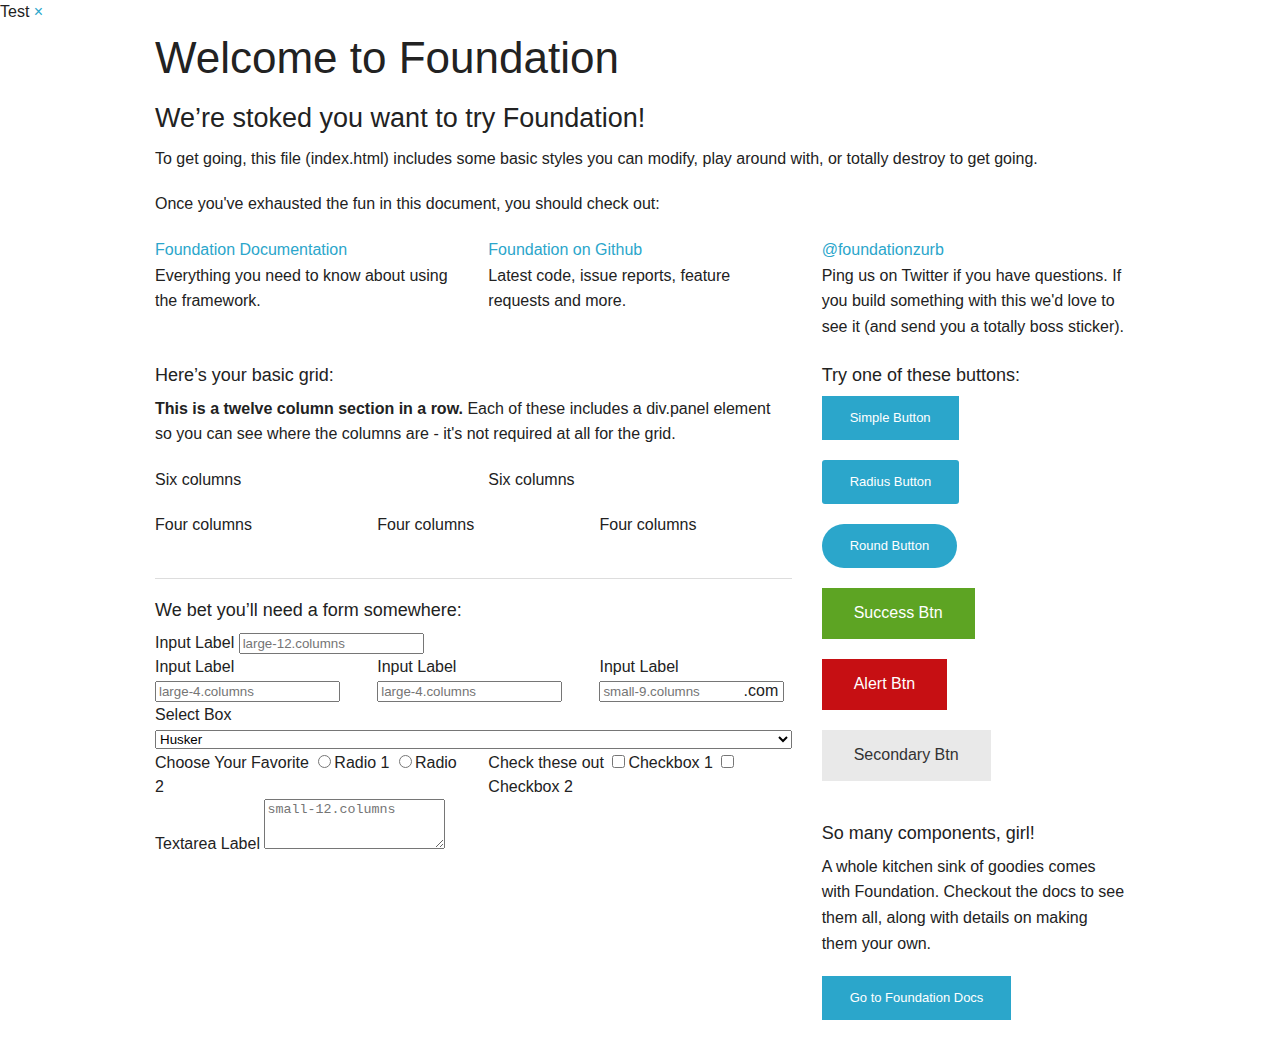
<file: SPSecurityManager/foundation-essentials-5.4.0/index.html>
<!doctype html>
<html class="no-js" lang="en">
  <head>
    <meta charset="utf-8" />
    <meta name="viewport" content="width=device-width, initial-scale=1.0" />
    <title>Foundation | Welcome</title>
    <link rel="stylesheet" href="css/foundation.css" />
    <script src="js/vendor/modernizr.js"></script>
  </head>
  <body>
    <div data-alert class="alert-box">
 Test
  <a href="#" class="close">&times;</a>
</div>
    <div class="row">
      <div class="large-12 columns">
        <h1>Welcome to Foundation</h1>
      </div>
    </div>
    
    <div class="row">
      <div class="large-12 columns">
      	<div class="panel">
	        <h3>We&rsquo;re stoked you want to try Foundation! </h3>
	        <p>To get going, this file (index.html) includes some basic styles you can modify, play around with, or totally destroy to get going.</p>
	        <p>Once you've exhausted the fun in this document, you should check out:</p>
	        <div class="row">
	        	<div class="large-4 medium-4 columns">
	    		<p><a href="http://foundation.zurb.com/docs">Foundation Documentation</a><br />Everything you need to know about using the framework.</p>
	    	</div>
	        	<div class="large-4 medium-4 columns">
	        		<p><a href="http://github.com/zurb/foundation">Foundation on Github</a><br />Latest code, issue reports, feature requests and more.</p>
	        	</div>
	        	<div class="large-4 medium-4 columns">
	        		<p><a href="http://twitter.com/foundationzurb">@foundationzurb</a><br />Ping us on Twitter if you have questions. If you build something with this we'd love to see it (and send you a totally boss sticker).</p>
	        	</div>        
					</div>
      	</div>
      </div>
    </div>

    <div class="row">
      <div class="large-8 medium-8 columns">
        <h5>Here&rsquo;s your basic grid:</h5>
        <!-- Grid Example -->

        <div class="row">
          <div class="large-12 columns">
            <div class="callout panel">
              <p><strong>This is a twelve column section in a row.</strong> Each of these includes a div.panel element so you can see where the columns are - it's not required at all for the grid.</p>
            </div>
          </div>
        </div>
        <div class="row">
          <div class="large-6 medium-6 columns">
            <div class="callout panel">
              <p>Six columns</p>
            </div>
          </div>
          <div class="large-6 medium-6 columns">
            <div class="callout panel">
              <p>Six columns</p>
            </div>
          </div>
        </div>
        <div class="row">
          <div class="large-4 medium-4 small-4 columns">
            <div class="callout panel">
              <p>Four columns</p>
            </div>
          </div>
          <div class="large-4 medium-4 small-4 columns">
            <div class="callout panel">
              <p>Four columns</p>
            </div>
          </div>
          <div class="large-4 medium-4 small-4 columns">
            <div class="callout panel">
              <p>Four columns</p>
            </div>
          </div>
        </div>
        
        <hr />
                
        <h5>We bet you&rsquo;ll need a form somewhere:</h5>
        <form>
				  <div class="row">
				    <div class="large-12 columns">
				      <label>Input Label</label>
				      <input type="text" placeholder="large-12.columns" />
				    </div>
				  </div>
				  <div class="row">
				    <div class="large-4 medium-4 columns">
				      <label>Input Label</label>
				      <input type="text" placeholder="large-4.columns" />
				    </div>
				    <div class="large-4 medium-4 columns">
				      <label>Input Label</label>
				      <input type="text" placeholder="large-4.columns" />
				    </div>
				    <div class="large-4 medium-4 columns">
				      <div class="row collapse">
				        <label>Input Label</label>
				        <div class="small-9 columns">
				          <input type="text" placeholder="small-9.columns" />
				        </div>
				        <div class="small-3 columns">
				          <span class="postfix">.com</span>
				        </div>
				      </div>
				    </div>
				  </div>
				  <div class="row">
				    <div class="large-12 columns">
				      <label>Select Box</label>
				      <select>
				        <option value="husker">Husker</option>
				        <option value="starbuck">Starbuck</option>
				        <option value="hotdog">Hot Dog</option>
				        <option value="apollo">Apollo</option>
				      </select>
				    </div>
				  </div>
				  <div class="row">
				    <div class="large-6 medium-6 columns">
				      <label>Choose Your Favorite</label>
				      <input type="radio" name="pokemon" value="Red" id="pokemonRed"><label for="pokemonRed">Radio 1</label>
				      <input type="radio" name="pokemon" value="Blue" id="pokemonBlue"><label for="pokemonBlue">Radio 2</label>
				    </div>
				    <div class="large-6 medium-6 columns">
				      <label>Check these out</label>
				      <input id="checkbox1" type="checkbox"><label for="checkbox1">Checkbox 1</label>
				      <input id="checkbox2" type="checkbox"><label for="checkbox2">Checkbox 2</label>
				    </div>
				  </div>
				  <div class="row">
				    <div class="large-12 columns">
				      <label>Textarea Label</label>
				      <textarea placeholder="small-12.columns"></textarea>
				    </div>
				  </div>
				</form>
      </div>     

      <div class="large-4 medium-4 columns">
			  <h5>Try one of these buttons:</h5>
			  <p><a href="#" class="small button">Simple Button</a><br/>
        <a href="#" class="small radius button">Radius Button</a><br/>
        <a href="#" class="small round button">Round Button</a><br/>            
        <a href="#" class="medium success button">Success Btn</a><br/>
        <a href="#" class="medium alert button">Alert Btn</a><br/>
        <a href="#" class="medium secondary button">Secondary Btn</a></p>           
				<div class="panel">
        	<h5>So many components, girl!</h5>
        	<p>A whole kitchen sink of goodies comes with Foundation. Checkout the docs to see them all, along with details on making them your own.</p>
        	<a href="http://foundation.zurb.com/docs/" class="small button">Go to Foundation Docs</a>          
        </div>
      </div>
    </div>
    
    <script src="js/vendor/jquery.js"></script>
    <script src="js/foundation.min.js"></script>
    <script src="./js/foundation/foundation.alert.js"></script>
    <script>
      //$(document).foundation();
      $('#myAlert').foundation({alert: {speed: 3000}});
    </script>
  </body>
</html>
</file>
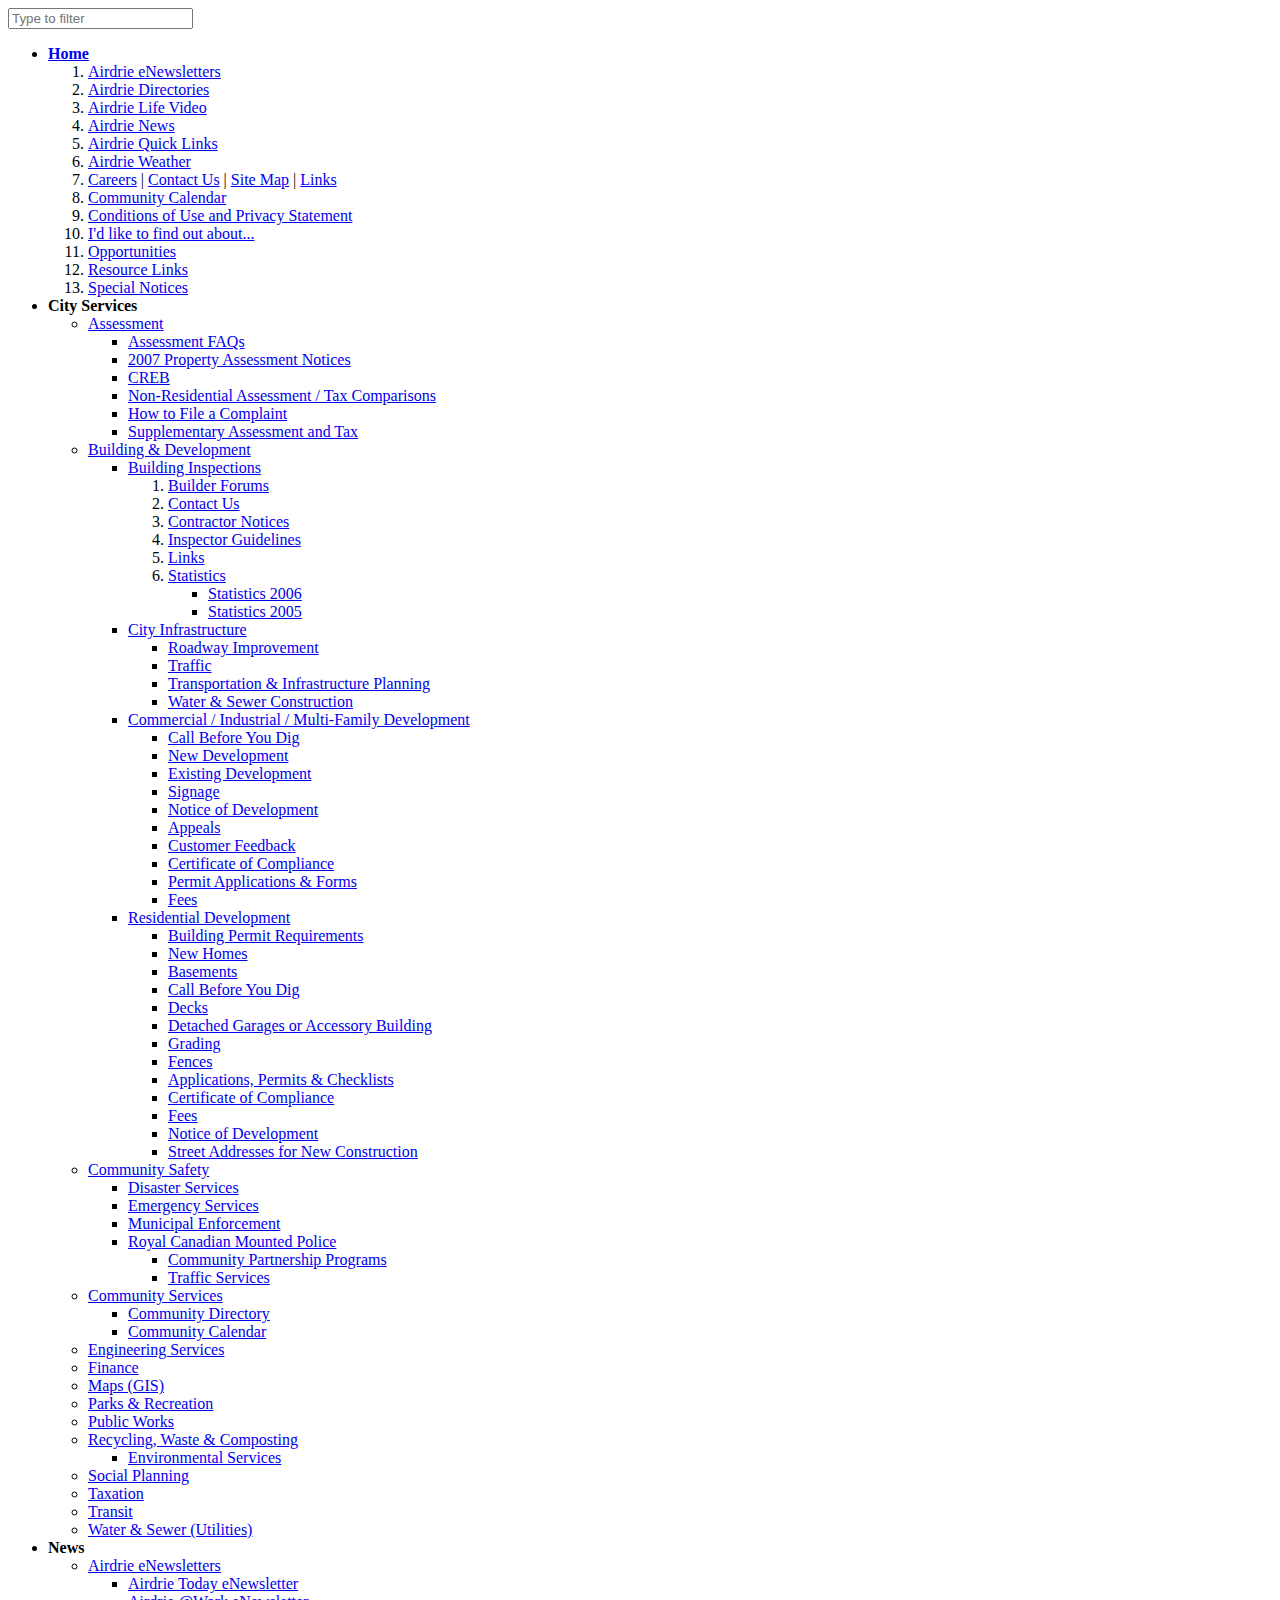
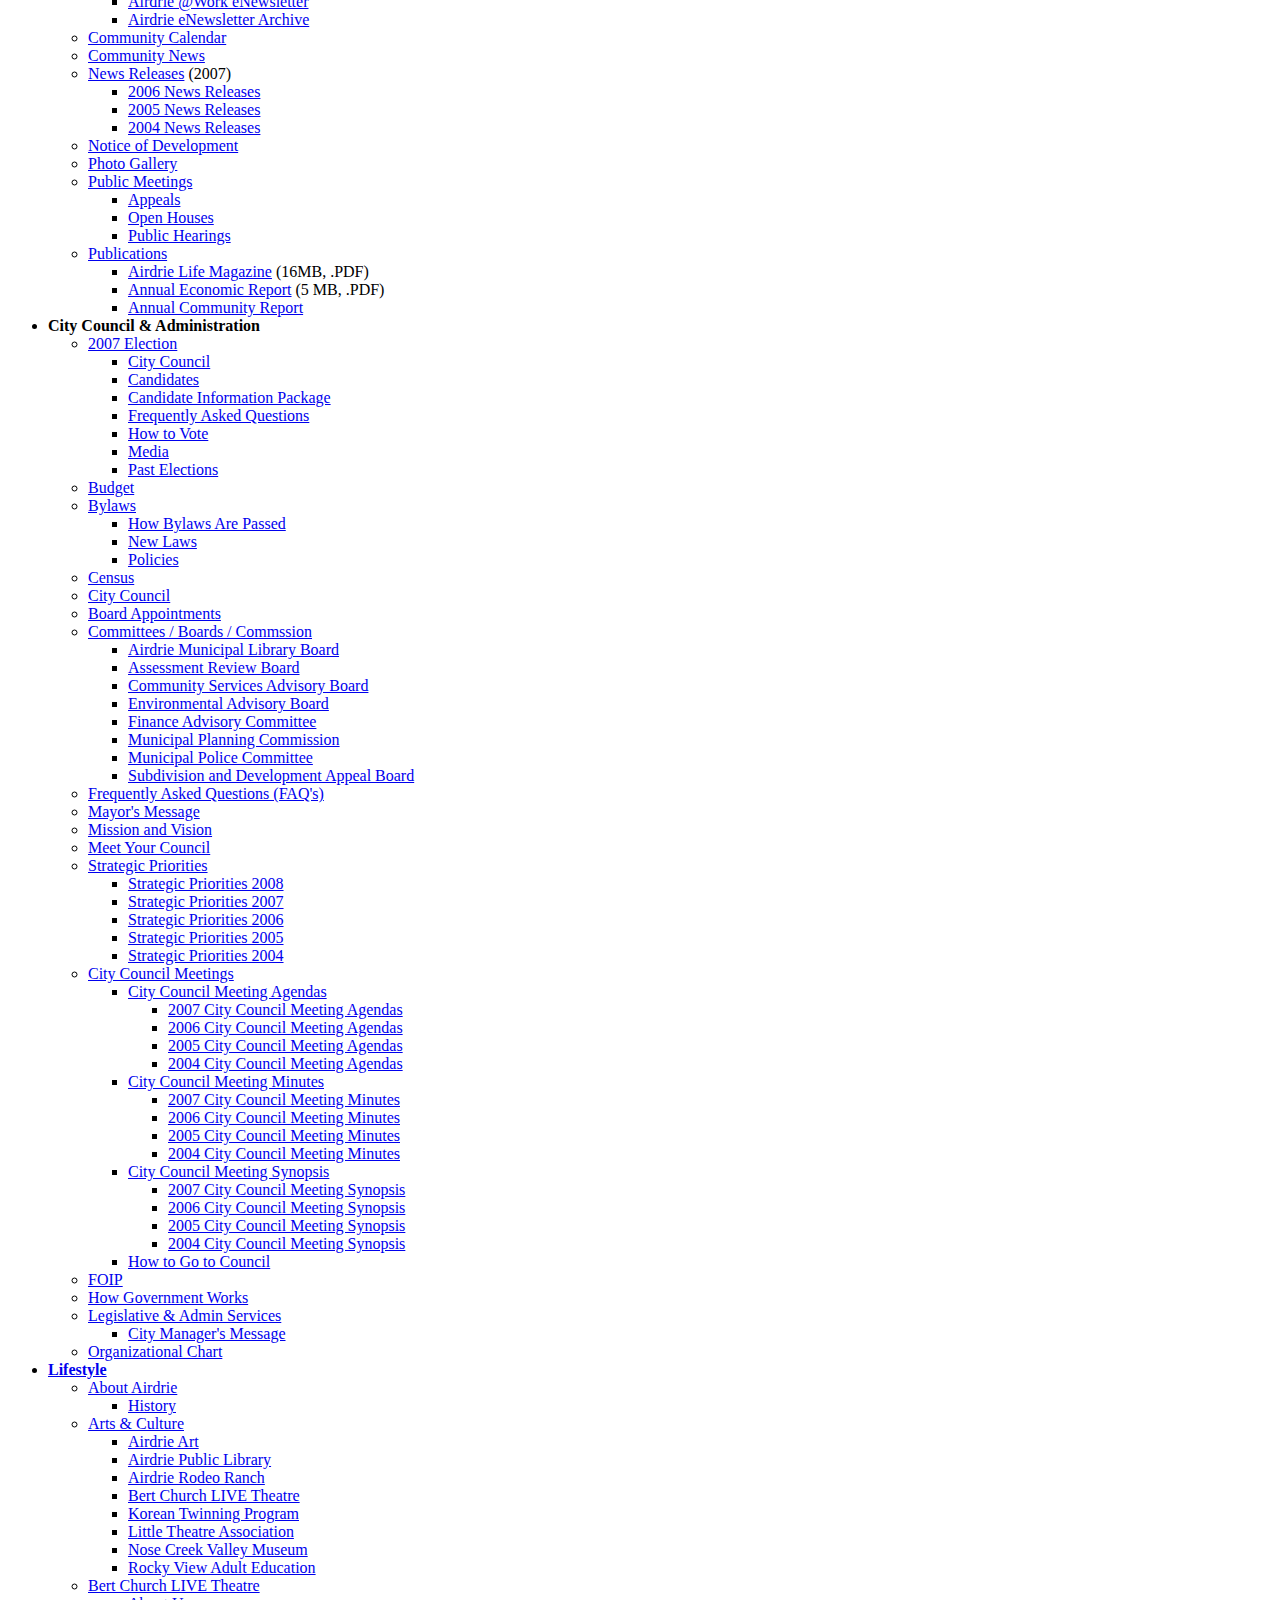
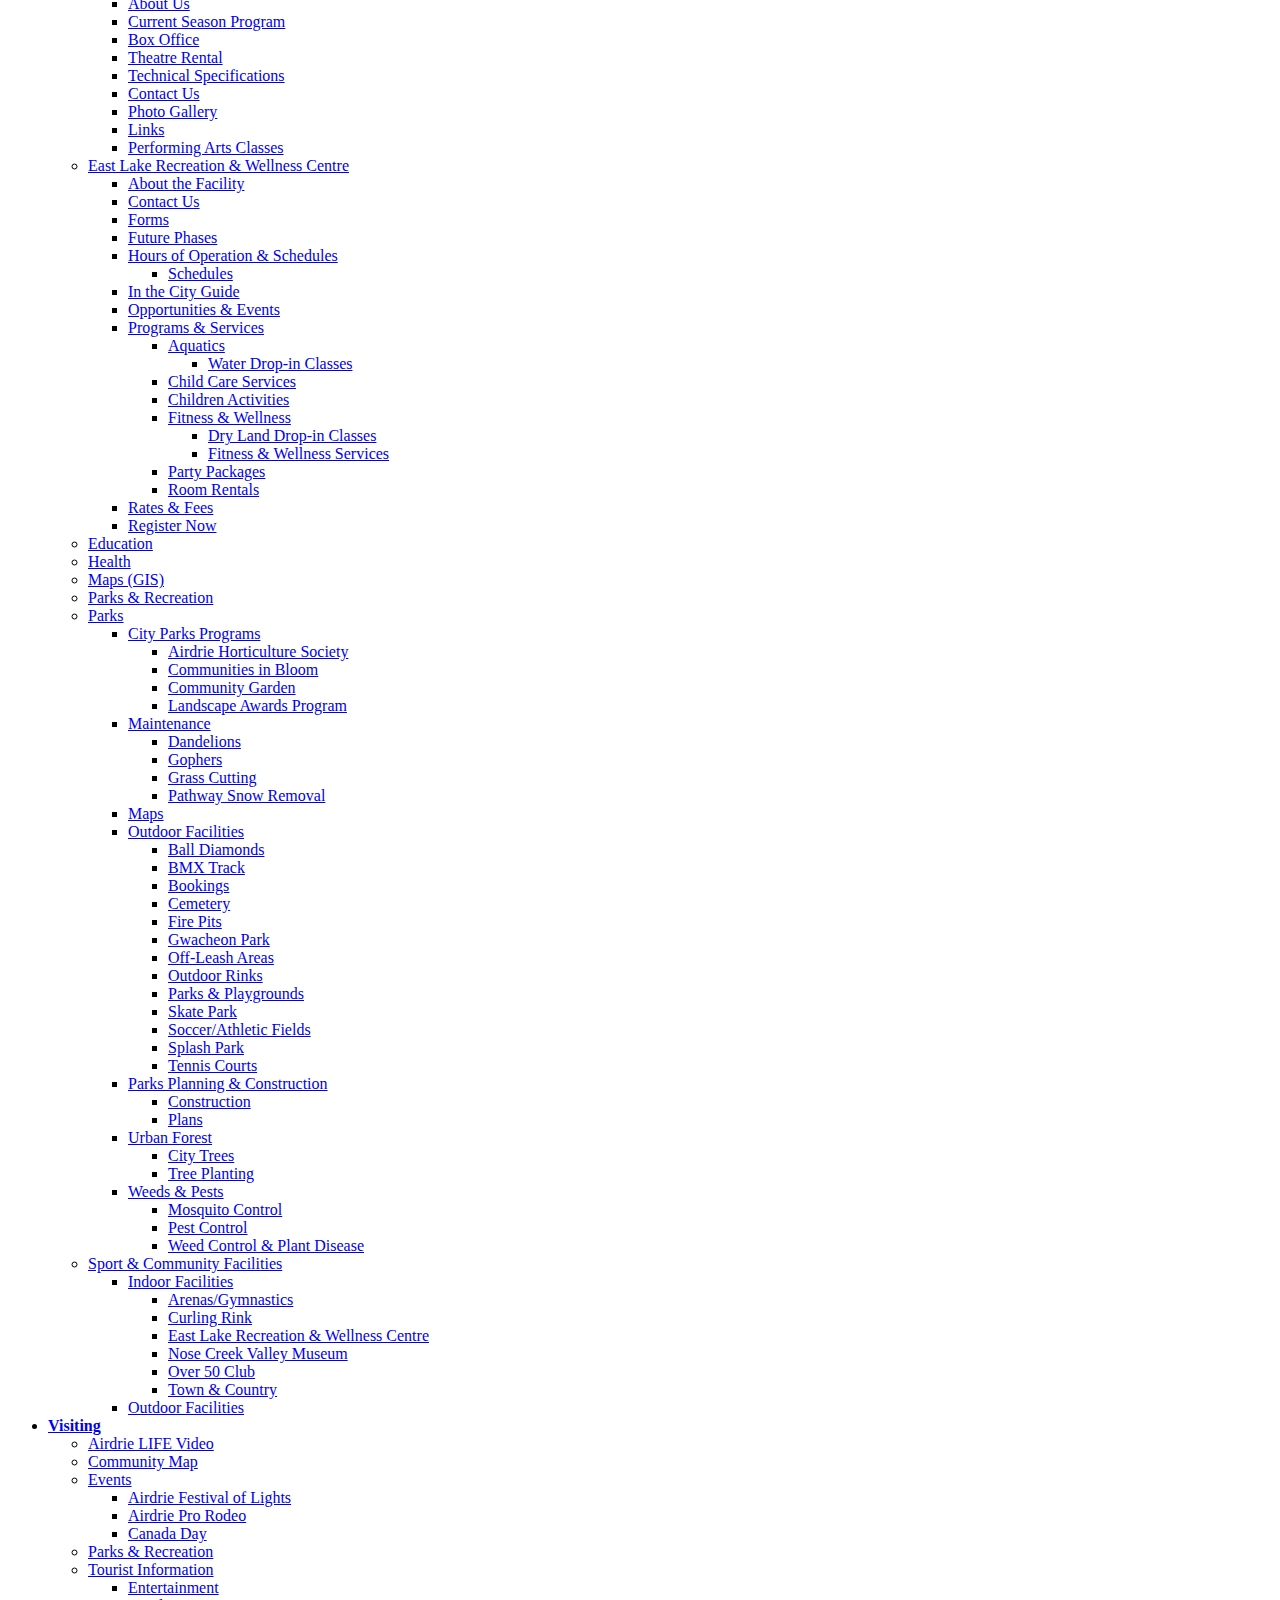
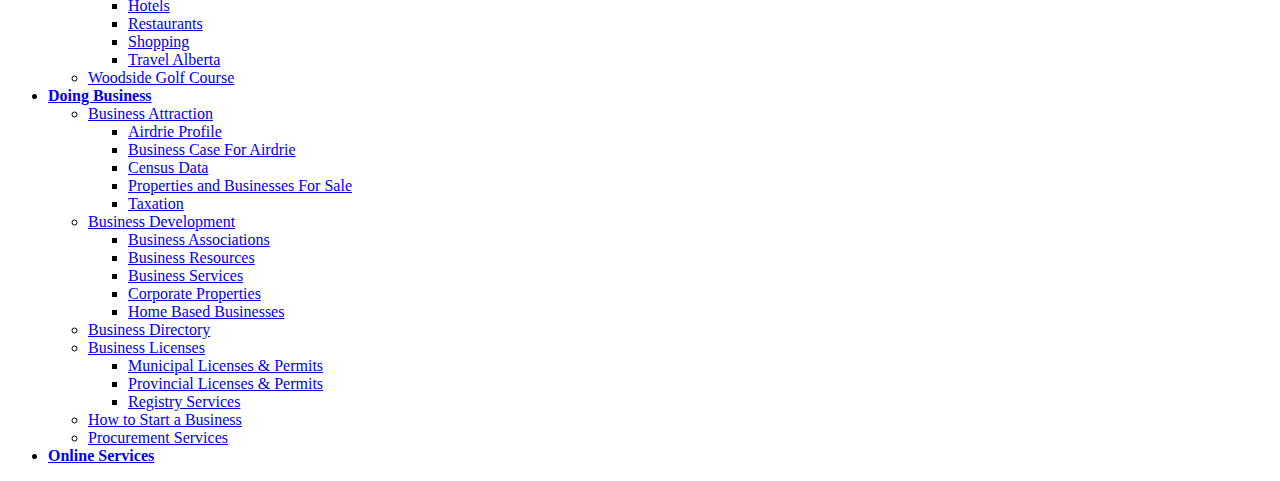
<file: SPSecurityManager/Scripts/TreeMenu/treelistfilter-master/treelistfilter-master/test/test.html>
<html>
<head>
	<title>Demonstration for Tree List Filter</title>
	<script type="text/javascript" src="jquery-1.11.0.min.js"></script>
	<script type="text/javascript" src="../TreeListFilter.js"></script>
</head>
<body>
	<input id="filter" placeholder="Type to filter" /><br/>
	<ul id="root_tree">
	<li><a href="?/index.cfm"><strong>Home</strong></a>
	<ol>
		<li><a href="?/enewsletters/index.cfm">Airdrie eNewsletters </a></li>
		<li><a href="?/index.cfm">Airdrie Directories</a></li>
		<li><a href="?/economic_development/video/index.cfm">Airdrie Life Video</a></li>

		<li><a href="?/index.cfm">Airdrie News</a></li>
		<li><a href="?/index.cfm">Airdrie Quick Links</a></li>
		<li><a href="?http://weather.ibegin.com/ca/ab/airdrie/">Airdrie Weather</a></li>
		<li><a href="?/human_resources/index.cfm">Careers</a> | <a href="?/contact_us/index.cfm">Contact Us</a> | <a href="?/site_map/index.cfm">Site Map</a> | <a href="?/links/index.cfm">Links</a></li>

		<li><a href="?/calendars/index.cfm">Community Calendar </a></li>
		<li><a href="?/conditions_of_use/index.cfm">Conditions of Use and Privacy Statement</a></li>
		<li><a href="?/index.cfm">I'd like to find out about... </a></li>
		<li><a href="?/index.cfm">Opportunities</a></li>
		<li><a href="?/links/index.cfm">Resource Links</a></li>
		<li><a href="?/index.cfm">Special Notices</a></li>

	</ol>
	</li>
	<li><span><strong>City Services</strong></span>
	<ul>
		<li><a href="?/assessment/index.cfm">Assessment</a>
		<ul>
			<li><a href="?/assessment/assessment_faqs.cfm">Assessment FAQs</a></li>

			<li><a href="?/assessment/property_assessment_notices.cfm">2007 Property Assessment Notices</a></li>
			<li><a href="?http://www.creb.com/">CREB</a></li>
			<li><a href="?/assessment/non_residential_assessment_tax_comparisons.cfm">Non-Residential Assessment / Tax Comparisons</a></li>
			<li><a href="?/assessment/how_to_file_a_complaint.cfm">How to File a Complaint</a></li>
			<li><a href="?/assessment/supplementary_assessment_tax.cfm">Supplementary Assessment and Tax</a></li>
		</ul>

		</li>
		<li><a href="?/building_development/index.cfm">Building &amp; Development </a>
		<ul>
			<li><a href="?/building_inspections/index.cfm">Building Inspections</a>
			<ol>
				<li><a href="?/building_inspections/builder_forums.cfm">Builder Forums</a></li>
				<li><a href="?/building_inspections/contact_us.cfm">Contact Us</a></li>
				<li><a href="?/building_inspections/contractor_notices.cfm">Contractor Notices</a></li>
				<li><a href="?/building_inspections/inspector_guidelines.cfm">Inspector Guidelines</a></li>
				<li><a href="?/building_inspections/links.cfm">Links</a></li>
				<li><a href="?/building_inspections/statistics_2007.cfm">Statistics</a>
				<ul>

					<li><a href="?/building_inspections/statistics_2006.cfm">Statistics 2006</a></li>
					<li><a href="?/building_inspections/statistics_2005.cfm">Statistics 2005</a></li>
				</ul>
				</li>
			</ol>
			</li>
			<li><a title="City Infrastructure" href="?/building_development/city_infrastructure/index.cfm">City Infrastructure</a>
			<ul>

				<li><a href="?/building_development/city_infrastructure/roadway_improvement.cfm">Roadway Improvement</a></li>
				<li><a href="?/building_development/city_infrastructure/traffic.cfm">Traffic</a></li>
				<li><a href="?/building_development/city_infrastructure/transportation_planning.cfm">Transportation &amp; Infrastructure Planning</a></li>
				<li><a href="?/building_development/city_infrastructure/water_sewer_construction.cfm">Water &amp; Sewer Construction</a></li>

			</ul>
			</li>
			<li><a title="Commercial/Industrial Development" href="?/building_development/commercial_industrial_development/index.cfm">Commercial / Industrial / Multi-Family Development</a>
			<ul>
				<li><a title="Call Before You Dig" href="?/building_development/commercial_industrial_development/call_before_you_dig.cfm">Call Before You Dig</a></li>
				<li><a title="New Development" href="?/building_development/commercial_industrial_development/new_development.cfm">New Development</a></li>
				<li><a title="Existing Development" href="?/building_development/commercial_industrial_development/existing_development.cfm">Existing Development</a></li>
				<li><a title="Signage" href="?/building_development/commercial_industrial_development/signage.cfm">Signage</a></li>
				<li><a title="Notice of Development" href="?/building_development/planning/notice_of_development/notice_of_development.cfm">Notice of Development</a></li>
				<li><a title="Appeals" href="?/public_meetings/appeals/index.cfm">Appeals</a></li>
				<li><a title="Customer Feedback" href="?/building_development/commercial_industrial_development/customer_feedback.cfm">Customer Feedback</a></li>
				<li><a title="Certificate of Compliance" href="?/building_development/commercial_industrial_development/certificate_of_compliance.cfm">Certificate of Compliance</a></li>
				<li><a title="Permit Applications &amp; Forms" href="?/building_development/commercial_industrial_development/permit_applications_forms.cfm">Permit Applications &amp; Forms</a></li>
				<li><a title="Fees" href="?/building_development/commercial_industrial_development/fees.cfm">Fees</a></li>
			</ul>
			</li>
			<li> <a title="Residential Development" href="?/building_development/residential_development/index.cfm">Residential Development</a>
			<ul>
				<li><a title="Call Before You Dig" href="?/building_development/residential_construction/building_permit_requirements.cfm">Building Permit Requirements</a></li>
				<li><a title="New Development" href="?/building_development/residential_construction/new_homes.cfm">New Homes</a></li>
				<li><a title="Existing Development" href="?/building_development/residential_construction/basements.cfm">Basements</a></li>
				<li><a title="Signage" href="?/building_development/commercial_industrial_development/call_before_you_dig.cfm">Call Before You Dig</a></li>
				<li><a title="Decks" href="?/building_development/residential_development/decks.cfm">Decks</a></li>
				<li><a title="Detached Garages or Accessory Building" href="?/building_development/residential_development/detached_garages_or_accessory_building.cfm">Detached Garages or Accessory Building</a></li>
				<li><a title="Grading" href="?/building_development/residential_development/grading.cfm">Grading</a></li>
				<li><a title="Fences" href="?/building_development/residential_development/fences.cfm">Fences</a></li>
				<li><a title="Applications, Permits &amp; Checklists" href="?/building_development/residential_development/applications_permits_checklists.cfm">Applications, Permits &amp; Checklists</a></li>
				<li><a title="Certificate of Compliance" href="?/building_development/commercial_industrial_development/certificate_of_compliance.cfm">Certificate of Compliance</a></li>
				<li><a title="Fees" href="?/building_development/residential_development/fees.cfm">Fees</a></li>
				<li><a title="Notice of Development" href="?/building_development/planning/notice_of_development/notice_of_development.cfm">Notice of Development</a></li>
				<li><a title="Street Addresses for New Construction" href="?/gis/index.cfm">Street Addresses for New Construction</a></li>
			</ul>
			</li>
		</ul>
		</li>
		<li><a href="?/community_safety/index.cfm">Community Safety</a>
		<ul>
			<li><a href="?/disaster_services/index.cfm">Disaster Services</a></li>

			<li><a href="?/emergency_services/index.cfm">Emergency Services</a></li>
			<li><a href="?/municipal_enforcement/index.cfm">Municipal Enforcement</a></li>
			<li><a href="?/rcmp/index.cfm">Royal Canadian Mounted Police</a>
			<ul>
				<li><a title="Community Partnership Programs" href="?/rcmp/community_partnership_programs.cfm">Community Partnership Programs</a></li>
				<li><a title="Traffic Services" href="?/rcmp/traffic_services.cfm">Traffic Services</a></li>

			</ul>
			</li>
		</ul>
		</li>
		<li><a href="?/community_services/index.cfm">Community Services</a>
		<ul>
			<li><a href="?/directories/community_directory/index.cfm">Community Directory</a></li>
			<li><a href="?/calendars/index.cfm">Community Calendar</a></li>

		</ul>
		</li>
		<li><a href="?/engineering/index.cfm">Engineering Services </a></li>
		<li><a href="?/finance/index.cfm">Finance</a></li>
		<li><a href="?/gis/index.cfm">Maps (GIS)</a></li>
		<li><a href="?/parks/parks_recreation.cfm">Parks &amp; Recreation</a></li>

		<li><a href="?/public_works/index.cfm">Public Works</a></li>
		<li><a href="?/recycling_waste/index.cfm">Recycling, Waste &amp; Composting</a>
		<ul>
			<li><a href="?/environmental_services/index.cfm">Environmental Services </a></li>
		</ul>
		</li>

		<li><a href="?/social_planning/index.cfm">Social Planning</a></li>
		<li><a href="?/taxation/index.cfm">Taxation</a></li>
		<li><a href="?/transit/index.cfm">Transit</a></li>
		<li><a href="?/utilities/index.cfm">Water &amp; Sewer (Utilities)</a></li>
	</ul>
	</li>

	<li><span><strong>News</strong></span>
	<ul>
		<li><a href="?/enewsletters/index.cfm">Airdrie eNewsletters</a>
		<ul>
			<li><a href="?http://www.industrymailout.com/Industry/View.aspx?id=50169&amp;p=679b">Airdrie Today eNewsletter</a></li>
			<li><a href="?http://www.industrymailout.com/Industry/View.aspx?id=47265&amp;q=0&amp;qz=4c4af0">Airdrie @Work eNewsletter</a></li>
			<li><a href="?http://www.industrymailout.com/Industry/Archives.aspx?m=2682&amp;qz=73249dbb">Airdrie eNewsletter Archive</a></li>

		</ul>
		</li>
		<li><a href="?/calendars/index.cfm">Community Calendar</a></li>
		<li><a href="?/community_news/index.cfm">Community News</a></li>
		<li><a href="?/news_release/index.cfm">News Releases</a> (2007)
		<ul>
			<li><a href="?/news_release/2006/index.cfm" title="2006 News Releases">2006 News Releases</a></li>

			<li><a href="?/news_release/2005/index.cfm" title="2005 News Releases">2005 News Releases</a></li>
			<li><a href="?/news_release/2004/index.cfm" title="2004 News Releases">2004 News Releases</a></li>
		</ul>
		</li>
		<li><a href="?/building_development/planning/notice_of_development/notice_of_development.cfm">Notice of Development </a></li>
		<li><a href="?/photogallery/index.cfm">Photo Gallery</a></li>
		<li><a href="?/public_meetings/index.cfm">Public Meetings</a>

		<ul>
			<li><a href="?/public_meetings/appeals/index.cfm">Appeals</a></li>
			<li><a href="?/public_meetings/open_houses/index.cfm">Open Houses</a></li>
			<li><a href="?/public_meetings/public_hearings/index.cfm">Public Hearings</a></li>
		</ul>
		</li>
		<li><a href="?/publications/index.cfm">Publications</a>

		<ul>
			<li><a href="?/publications/pdf/AirdrieLIFE_fall2006.pdf">Airdrie Life Magazine</a> (16MB, .PDF)</li>
			<li><a href="?/publications/pdf/report_for_2005.pdf">Annual Economic Report</a> (5 MB, .PDF)</li>
			<li><a href="?/publications/pdf/Airdrie%20community%20report%20for%202006_sm.pdf">Annual Community Report</a></li>
		</ul>

		</li>
	</ul>
	</li>

	<li><span><strong>City Council &amp; Administration </strong></span>
	<ul>
		<li><a href="?/election/index.cfm">2007 Election</a>
		<ul>

			<li><a href="?/election/city_council.cfm" title="City Council">City Council</a></li>
			<li><a href="?/election/candidates.cfm" title="Candidates">Candidates</a></li>
			<li><a href="?/election/candidate_information_package.cfm" title="Candidate Information Package">Candidate Information Package</a></li>
			<li><a href="?/election/faq.cfm" title="Frequently Asked Questions">Frequently Asked Questions</a></li>
			<li><a href="?/election/how_to_vote.cfm" title="How to Vote">How to Vote</a></li>
			<li><a href="?/election/media.cfm" title="Media">Media</a></li>

			<li><a href="?/election/past_elections.cfm" title="Past Elections">Past Elections</a></li>
		</ul>
		</li>

		<li><a href="?/finance/budget_at_a_glance.cfm">Budget</a></li>
		<li><a href="?/city_council/bylaws/index.cfm">Bylaws</a>
		<ul>
			<li><a href="?/city_council/bylaws/how_bylaws_are_passed.cfm">How Bylaws Are Passed</a></li>

			<li><a href="?/city_council/bylaws/new_laws.cfm">New Laws</a></li>
			<li><a href="?/city_council/policies.cfm">Policies</a></li>
		</ul>
		</li>
		<li><a href="?/economic_development/census/index.cfm">Census</a></li>
		<li><a href="?/city_council/index.cfm">City Council</a></li>

	</ul>
	<ul>
		<li><a href="?/city_council/board_appointments.cfm">Board Appointments</a></li>
		<li><a href="?/city_council/committees_boards_commission.cfm">Committees / Boards / Commssion</a>
		<ul>
			<li><a href="?/city_council/library_board.cfm" title="Airdrie Municipal Library Board">Airdrie Municipal Library Board</a></li>
			<li><a href="?/city_council/assessment_review_board.cfm" title="Assessment Review Board">Assessment Review Board</a></li>

			<li><a href="?/city_council/community_service_advisory_board.cfm" title="Community Services Advisory Board">Community Services Advisory Board</a></li>
			<li><a href="?/city_council/enviromental_advisory_board.cfm" title="Environmental Advisory Board">Environmental Advisory Board</a></li>
			<li><a href="?/city_council/finance_committee.cfm" title="Finance Advisory Committee">Finance Advisory Committee</a></li>
			<li><a href="?/city_council/municipal_planning_commission.cfm" title="Municipal Planning Commission">Municipal Planning Commission</a></li>
			<li><a href="?/city_council/municipal_police_committee.cfm" title="Municipal Police Committee">Municipal Police Committee</a></li>
			<li><a href="?/city_council/subdivision_development_appeal_board.cfm" title="Subdivision and Development Appeal Board">Subdivision and Development Appeal Board</a></li>

		</ul>
		</li>
		<li><a href="?/city_council/faq.cfm">Frequently Asked Questions (FAQ's)</a></li>
		<li><a href="?/city_council/mayors_message.cfm">Mayor's Message</a></li>
		<li><a href="?/city_council/mission_vision.cfm">Mission and Vision</a></li>
		<li><a href="?/city_council/meet_your_council.cfm">Meet Your Council</a></li>
		<li><a href="?/city_council/strategic_priorities.cfm">Strategic Priorities</a>

		<ul>
			<li><a href="?/city_council/strategic_priorities.cfm" title="Strategic Priorities 2008">Strategic Priorities 2008</a></li>
			<li><a href="?/city_council/strategic_priorities_07.cfm" title="Strategic Priorities 2007">Strategic Priorities 2007</a></li>
			<li><a href="?/city_council/strategic_priorities_06.cfm" title="Strategic Priorities 2006">Strategic Priorities 2006</a></li>
			<li><a href="?/city_council/strategic_priorities_05.cfm" title="Strategic Priorities 2005">Strategic Priorities 2005</a></li>
			<li><a href="?/city_council/strategic_priorities_04.cfm" title="Strategic Priorities 2004">Strategic Priorities 2004</a></li>

		</ul>
		</li>
		<li><a href="?/city_council/city_council_meetings.cfm">City Council Meetings</a>
		<ul>
			<li><a href="?/city_council/agendas/2007_agendas.cfm">City Council Meeting Agendas</a>
			<ul>
				<li><a href="?/city_council/agendas/2007_agendas.cfm" title="2007 Agendas">2007 City Council Meeting Agendas</a></li>

				<li><a href="?/city_council/agendas/2006_agendas.cfm" title="2006 Agendas">2006 City Council Meeting Agendas</a></li>
				<li><a href="?/city_council/agendas/2005_agendas.cfm" title="2005 Agendas">2005 City Council Meeting Agendas</a></li>
				<li><a href="?/city_council/agendas/2004_agendas.cfm" title="2004 Agendas">2004 City Council Meeting Agendas</a></li>
			</ul>
			</li>
			<li><a href="?/city_council/minutes/2007_minutes.cfm">City Council Meeting Minutes</a>
			<ul>

				<li><a href="?/city_council/minutes/2007_minutes.cfm" title="2007 City Council Meeting Minutes">2007 City Council Meeting Minutes</a></li>
				<li><a href="?/city_council/minutes/2006_minutes.cfm" title="2006 City Council Meeting Minutes">2006 City Council Meeting Minutes</a></li>
				<li><a href="?/city_council/minutes/2005_minutes.cfm" title="2005 City Council Meeting Minutes">2005 City Council Meeting Minutes</a></li>
				<li><a href="?/city_council/minutes/2004_minutes.cfm" title="2004 City Council Meeting Minutes">2004 City Council Meeting Minutes</a></li>
			</ul>
			</li>
			<li><a href="?/city_council/synopsis/2007_synopsis.cfm">City Council Meeting Synopsis</a>

			<ul>
				<li><a href="?/city_council/synopsis/2007_synopsis.cfm" title="2007 City Council Meeting Synopsis">2007 City Council Meeting Synopsis</a></li>
				<li><a href="?/city_council/synopsis/2006_synopsis.cfm" title="2006 City Council Meeting Synopsis">2006 City Council Meeting Synopsis</a></li>
				<li><a href="?/city_council/synopsis/2005_synopsis.cfm" title="2005 City Council Meeting Synopsis">2005 City Council Meeting Synopsis</a></li>
				<li><a href="?/city_council/synopsis/2004_synopsis.cfm" title="2004 City Council Meeting Synopsis">2004 City Council Meeting Synopsis</a></li>
			</ul>
			</li>

			<li><a href="?/city_council/how_to_go_to_council.cfm">How to Go to Council</a></li>
		</ul>
		</li>
		<li><a href="?/city_council/foip.cfm">FOIP</a></li>
		<li><a href="?/city_council/how_government_works.cfm">How Government Works</a></li>
		<li><a href="?/city_council/legislative_admin_services.cfm">Legislative &amp; Admin Services</a>

		<ul>
			<li><a href="?/city_council/city_managers_message.cfm">City Manager's Message</a></li>
		</ul>
		</li>
		<li><a href="?/org_chart/index.cfm">Organizational Chart</a></li>
	</ul>
	</li>

	<li><strong><a href="?#">Lifestyle</a></strong>

	<ul>
		<li><a href="?/about_airdrie/index.cfm">About Airdrie</a>
		<ul>
			<li><a href="?/about_airdrie/history.cfm">History</a></li>
		</ul>
		</li>
		<li><a href="?/arts_culture/index.cfm">Arts &amp; Culture</a>

		<ul>
			<li><a href="?/arts_culture/airdrie_art.cfm">Airdrie Art</a></li>
			<li><a href="?http://www.airdriepubliclibrary.ca/">Airdrie Public Library</a></li>
			<li><a href="?/arts_culture/airdrie_rodeo_ranch.cfm">Airdrie Rodeo Ranch</a></li>
			<li><a href="?/bert_church_theatre/index.cfm">Bert Church LIVE Theatre</a></li>
			<li><a href="?/twinning_program/index.cfm">Korean Twinning Program</a></li>

			<li><a href="?/arts_culture/little_theatre_association.cfm">Little Theatre Association</a></li>
			<li><a href="?/sport_community_facilities/nose_creek_valley_museum.cfm">Nose Creek Valley Museum</a></li>
			<li><a href="?http://www.rockyview.ab.ca/rvae/">Rocky View Adult Education</a></li>
		</ul>
		</li>
		<li><a href="?/bert_church_theatre/index.cfm">Bert Church LIVE Theatre</a>
		<ul>

			<li><a href="?/bert_church_theatre/about_us.cfm" title="About Us">About Us</a></li>
			<li><a href="?/bert_church_theatre/season_program.cfm" title="Current Season Program">Current Season Program</a></li>
			<li><a href="?/bert_church_theatre/box_office.cfm" title="Box Office">Box Office</a></li>
			<li><a href="?/bert_church_theatre/theatre_rental.cfm" title="Theatre Rental">Theatre Rental</a></li>
			<li><a href="?/bert_church_theatre/technical_specifications.cfm" title="Technical Specifications">Technical Specifications</a></li>
			<li><a href="?/bert_church_theatre/contact_us.cfm" title="Contact Us">Contact Us</a></li>

			<li><a href="?/bert_church_theatre/photogallery.cfm" title="Photo Gallery">Photo Gallery</a></li>
			<li><a href="?/bert_church_theatre/links.cfm" title="Links">Links</a></li>
			<li><a href="?http://www.theresawasden.com/music_in_common.htm" title="Performing Arts Classes">Performing Arts Classes</a></li>
		</ul>
		</li>
		<li><a href="?/elrwc/index.cfm">East Lake Recreation &amp; Wellness Centre</a>

		<ul>
			<li><a href="?/elrwc/about_facility.cfm" title="About the Facility">About the Facility</a></li>
			<li><a href="?/elrwc/contact.cfm" title="Contact Us">Contact Us</a></li>
			<li><a href="?/elrwc/forms.cfm" title="Forms">Forms</a></li>
			<li><a href="?/elrwc/future_phases.cfm" title="Future Phases">Future Phases</a></li>
			<li><a href="?/elrwc/hours_operation.cfm" title="Hours of Operation &amp; Schedules">Hours of Operation &amp; Schedules</a>

			<ul>
				<li><a href="?/elrwc/schedules.cfm">Schedules</a></li>
			</ul>
			</li>
			<li><a href="?/elrwc/city_guide.cfm" title="In the City Guide">In the City Guide</a></li>
			<li><a href="?/elrwc/opportunities_events.cfm" title="Opportunities &amp; Events">Opportunities &amp; Events</a></li>

			<li><a href="?/elrwc/programs_services.cfm" title="Programs &amp; Services">Programs &amp; Services</a>
			<ul>
				<li><a title="Aquatics" href="?/elrwc/aquatics.cfm">Aquatics</a>
				<ul>
					<li><a title="Water Drop-in Classes" href="?/elrwc/water_classes.cfm">Water Drop-in Classes</a></li>

				</ul>
				</li>
				<li><a title="Child Care Services" href="?/elrwc/child_services.cfm">Child Care Services</a></li>
				<li><a title="Children Activities" href="?/elrwc/children_activities.cfm">Children Activities</a></li>
				<li><a title="Fitness &amp; Wellness" href="?/elrwc/fitness_wellness.cfm">Fitness &amp; Wellness</a>

				<ul>
					<li><a title="Dry Land Drop-in Classes" href="?/elrwc/land_classes.cfm">Dry Land Drop-in Classes</a></li>
					<li><a title="Fitness &amp; Wellness Services" href="?/elrwc/fitness_wellness_services.cfm">Fitness &amp; Wellness Services</a></li>
				</ul>
				</li>
				<li><a title="Party Packages" href="?/elrwc/party_packages.cfm">Party Packages</a></li>

				<li><a title="Room Rentals" href="?/elrwc/room_rentals.cfm">Room Rentals</a></li>
			</ul>
			</li>
			<li><a href="?/elrwc/rates_fees.cfm" title="Rates &amp; Fees">Rates &amp; Fees</a></li>
			<li><a href="?/elrwc/register_now.cfm" title="Register Now">Register Now</a></li>

		</ul>
		</li>
		<li><a href="?/education/index.cfm">Education</a></li>
		<li><a href="?/health/index.cfm">Health</a></li>
		<li><a href="?/gis/index.cfm">Maps (GIS)</a></li>
		<li><a href="?/parks/parks_recreation.cfm">Parks &amp; Recreation</a></li>

		<li><a title="Parks" href="?/parks/index.cfm">Parks</a>
		<ul>
			<li><a title="City Parks Programs" href="?city_parks_programs.cfm">City Parks Programs</a>
			<ul>
				<li><a href="?airdrie_horticulture_society.cfm" title="Airdrie Horticulture Society">Airdrie Horticulture Society</a></li>
				<li><a href="?communities_in_bloom.cfm" title="Communities in Bloom">Communities in Bloom</a></li>
				<li><a href="?community_garden.cfm" title="Community Garden">Community Garden</a></li>

				<li><a href="?landscape_awards_program.cfm" title="Landscape Awards Program">Landscape Awards Program</a></li>
			</ul>
			</li>
			<li><a title="Maintenance" href="?maintenance.cfm">Maintenance</a>
			<ul>
				<li><a href="?dandelions.cfm" title="Dandelions">Dandelions</a></li>
				<li><a href="?gophers.cfm" title="Gophers">Gophers</a></li>

				<li><a href="?grass_cutting.cfm" title="Grass Cutting">Grass Cutting</a></li>
				<li><a href="?pathway_snow_removal.cfm" title="Pathway Snow Removal">Pathway Snow Removal</a></li>
			</ul>
			</li>
			<li><a title="Maps" href="?/gis/index.cfm">Maps</a></li>
			<li><a title="Outdoor Facilities" href="?outdoor_facilities.cfm">Outdoor Facilities</a>
			<ul>

				<li><a title="Ball Diamonds" href="?ball_diamonds.cfm">Ball Diamonds</a></li>
				<li><a title="BMX Track" href="?bmx_track.cfm">BMX Track</a></li>
				<li><a title="Bookings" href="?bookings.cfm">Bookings</a></li>
				<li><a title="Cemetery" href="?cemetery.cfm">Cemetery</a></li>
				<li><a title="Fire Pits" href="?fire_pits.cfm">Fire Pits</a></li>
				<li><a title="Gwacheon Park" href="?/twinning_program/index.cfm#gwacheon">Gwacheon Park</a></li>

				<li><a title="Off-Leash Areas" href="?off_leash_areas.cfm">Off-Leash Areas</a></li>
				<li><a title="Outdoor Rinks" href="?outdoor_rinks.cfm">Outdoor Rinks</a></li>
				<li><a title="Parks &amp; Playgrounds" href="?parks_playgrounds.cfm">Parks & Playgrounds</a></li>
				<li><a title="Skate Park" href="?skate_park.cfm">Skate Park</a></li>
				<li><a title="Soccer/Athletic Fields" href="?soccer_athletic_fields.cfm">Soccer/Athletic Fields</a></li>
				<li><a title="Splash Park" href="?splash_park.cfm">Splash Park</a></li>

				<li><a title="Tennis Courts" href="?tennis_courts.cfm">Tennis Courts</a></li>
			</ul>
			</li>
			<li><a title="Parks Planning &amp; Construction" href="?parks_planning_construction.cfm">Parks Planning & Construction</a>
			<ul>
				<li><a href="?construction.cfm" title="Construction">Construction</a></li>
				<li><a href="?plans.cfm" title="Plans">Plans</a></li>

			</ul>
			</li>
			<li><a title="Urban Forest" href="?urban_forest.cfm">Urban Forest</a>
			<ul>
				<li><a href="?city_trees.cfm" title="City Trees">City Trees</a></li>
				<li><a href="?tree_planting.cfm" title="Tree Planting">Tree Planting</a></li>
			</ul>

			</li>
			<li><a title="Weeds &amp; Pests" href="?weeds_pests.cfm">Weeds & Pests</a>
			<ul>
				<li><a href="?mosquito_control.cfm" title="Mosquito Control">Mosquito Control</a></li>
				<li><a href="?pest_control.cfm" title="Pest Control">Pest Control</a></li>
				<li><a href="?weed_control_plant_disease.cfm" title="Weed Control &amp; Plant Disease">Weed Control &amp; Plant Disease</a></li>

			</ul>
			</li>
		</ul>
		</li>
		<li><a title="Sport &amp; Community Facilities" href="?/sport_community_facilities/index.cfm">Sport &amp; Community Facilities</a>
		<ul>
			<li><a title="Indoor Facilities" href="?/sport_community_facilities/indoor_facilities.cfm">Indoor Facilities</a>

			<ul>
				<li><a title="Arenas/Gymnastics" href="?/sport_community_facilities/arenas_gymnastics.cfm">Arenas/Gymnastics</a></li>
				<li><a title="Curling Rink" href="?/sport_community_facilities/curling_rink.cfm">Curling Rink</a></li>
				<li><a title="East Lake Recreation &amp; Wellness Centre" href="?/elrwc/index.cfm">East Lake Recreation &amp; Wellness Centre</a></li>
				<li><a title="Nose Creek Valley Museum" href="?/sport_community_facilities/nose_creek_valley_museum.cfm">Nose Creek Valley Museum</a></li>
				<li><a title="Over 50 Club" href="?/sport_community_facilities/over_50_club.cfm">Over 50 Club</a></li>

				<li><a title="Town &amp; Country" href="?/sport_community_facilities/town_country.cfm">Town &amp; Country</a></li>
			</ul>
			</li>
			<li><a title="Outdoor Facilities" href="?/parks/outdoor_facilities.cfm">Outdoor Facilities</a></li>
		</ul>
		</li>
	</ul>

	</li>
	<li><strong><a href="?#">Visiting</a></strong>
	<ul>
		<li><a href="?/economic_development/video/index.cfm">Airdrie LIFE Video</a></li>
		<li><a href="?/gis/recreation_map/index.cfm">Community Map</a></li>
		<li><a href="?/events/index.cfm">Events</a>
		<ul>

			<li><a href="?http://www.airdriefestivaloflights.com">Airdrie Festival of Lights</a></li>
			<li><a href="?http://www.airdrieprorodeo.net/">Airdrie Pro Rodeo</a></li>
			<li><a href="?http://www.pch.gc.ca/special/canada/index_e.cfm">Canada Day</a></li>
		</ul>
		</li>
		<li><a href="?/parks/parks_recreation.cfm">Parks &amp; Recreation</a></li>

		<li><a href="?/economic_development/tourist_information/tourist_information.cfm">Tourist Information</a>
		<ul>
			<li><a href="?/economic_development/entertainment/entertainment.cfm">Entertainment</a></li>
			<li><a href="?/economic_development/hotels/hotels.cfm">Hotels</a></li>
			<li><a href="?/economic_development/restaurants/restaurants.cfm">Restaurants</a></li>
			<li><a href="?/economic_development/shopping/shopping.cfm">Shopping</a></li>

			<li><a href="?http://www1.travelalberta.com/en-ab/index.cfm?country=CA&amp;state=AB&amp;setlocale=1">Travel Alberta</a></li>
		</ul>
		</li>
		<li><a href="?http://www.woodsidegc.com/contact.html">Woodside Golf Course</a></li>
	</ul>
	</li>
	<li><strong><a href="?/economic_development/index.cfm">Doing Business</a></strong>

	<ul>
		<li><a href="?/economic_development/business_attraction/index.cfm">Business Attraction</a>
		<ul>
			<li><a href="?http://www.albertafirst.com/profiles/statspack/20365.html">Airdrie Profile</a></li>
			<li><a href="?/economic_development/business_attraction/business_case.cfm">Business Case For Airdrie</a></li>
			<li><a href="?/economic_development/census/index.cfm">Census Data </a></li>
			<li><a href="?http://www.albertafirst.com/realestate/">Properties and Businesses For Sale</a></li>

			<li><a href="?/taxation/non_residential_comparisons.cfm">Taxation</a></li>
		</ul>
		</li>
		<li><a href="?/economic_development/business_development/index.cfm">Business Development</a>
		<ul>
			<li><a href="?/economic_development/business_development/business_associations.cfm">Business Associations</a></li>
			<li><a href="?/economic_development/business_development/business_resources.cfm">Business Resources</a></li>

			<li><a href="?/economic_development/business_development/business_services.cfm">Business Services</a></li>
			<li><a href="?/corporate_properties/index.cfm">Corporate Properties</a></li>
			<li><a href="?/economic_development/business_development/home_businesses.cfm">Home Based Businesses</a></li>
		</ul>
		</li>
		<li><a href="?/directories/business_directory/index.cfm">Business Directory</a></li>

		<li><a href="?/economic_development/business_licenses/index.cfm">Business Licenses</a>
		<ul>
			<li><a href="?/economic_development/business_licenses/municipal_licenses_permits.cfm">Municipal Licenses &amp; Permits</a></li>
			<li><a href="?/economic_development/business_licenses/provincial_licenses_permits.cfm">Provincial Licenses &amp; Permits</a></li>
			<li><a href="?/economic_development/business_licenses/registry_services.cfm">Registry Services</a></li>

		</ul>
		</li>
		<li><a href="?http://bsa.canadabusiness.ca/gol/bsa/site.nsf/en/index.html">How to Start a Business</a></li>
		<li><a href="?/finance/procurement_services.cfm">Procurement Services</a></li>
	</ul>
	</li>
	<li><strong><a href="?https://vch.airdrie.ca/index.cfm">Online Services</a></strong></li>
</ul>

<script type="text/javascript">
	$(function() {
		$('#filter').treeListFilter('#root_tree', 200);
	});
</script>

</body>
</html>
</file>
